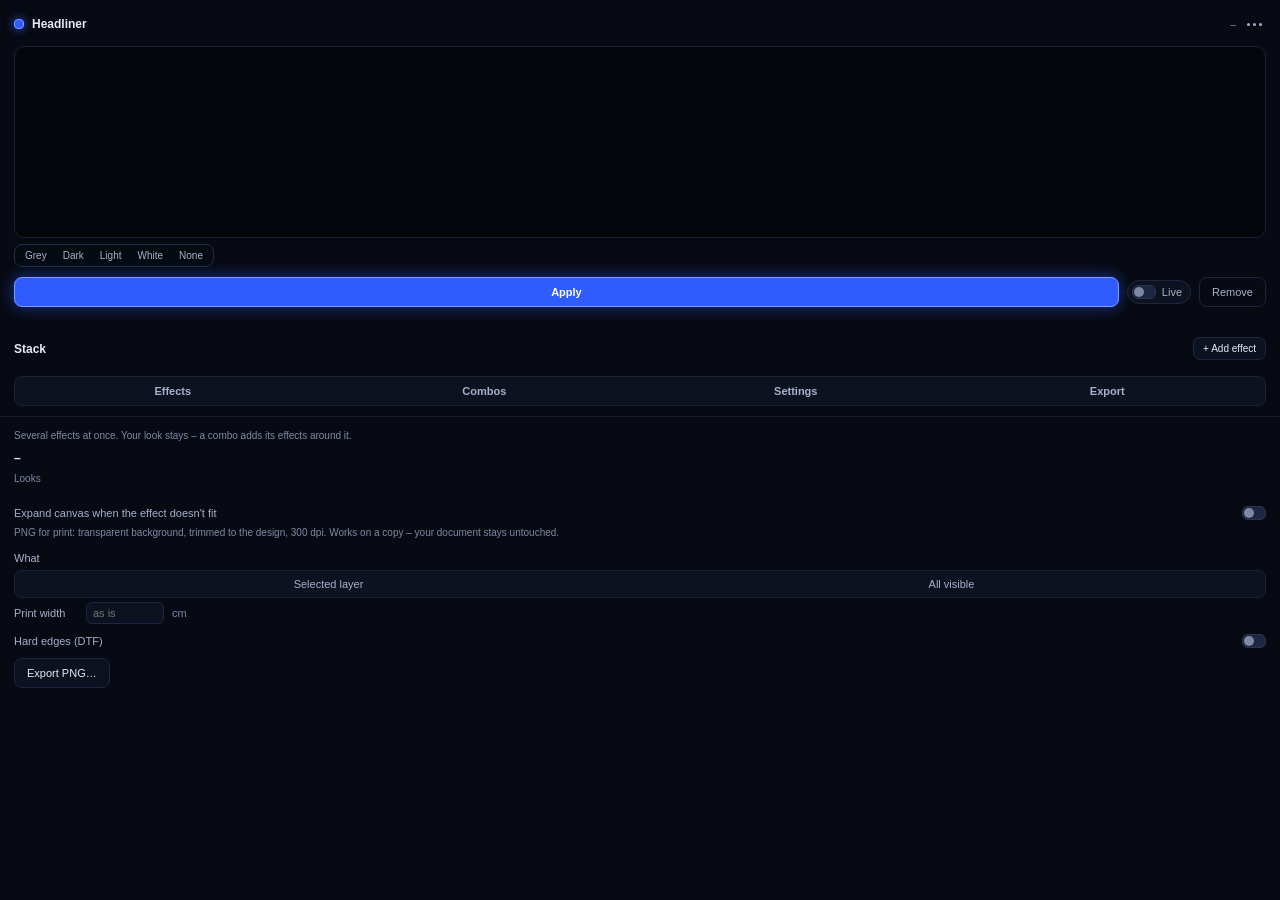
<file: render/index.html>
<!DOCTYPE html>
<html>
<head>
  <meta charset="utf-8">
  <link rel="stylesheet" href="ui.css">
  <link rel="stylesheet" href="styles.css">
</head>
<body>
  <div class="layout">
  <div class="top">
    <div class="header">
      <span class="brand"><span class="dot"></span><span class="brand-name">Headliner</span></span>
      <div class="head-right"><span id="sourceName" class="target-name">–</span>
        <div class="ibtn more-btn" id="toolsBtn" title="Options, reset, self-test"><span></span><span></span><span></span></div></div>
    </div>
    <div id="toolsMenu" class="menu hidden">
      <div class="switch line" data-for="autoUpdate" title="Re-render automatically when the text changes"><span class="knob"></span><span class="sw-label">Update when the text changes</span></div>
      <input type="checkbox" id="autoUpdate" class="hidden">
      <div class="menu-sep"></div>
      <div class="menu-item" id="resetAll" title="Default settings for the selected effect">Reset the selected effect</div>
      <div class="menu-item" id="selfTest" title="Creates a test document and checks every effect">Self-test</div>
    </div>

    <div id="previewBox" class="preview render-preview"></div>
    <div class="row between preview-under">
      <div class="seg mini" id="bgSeg">
        <div class="seg-btn" data-v="0" title="Grey background">Grey</div>
        <div class="seg-btn" data-v="1" title="Dark background">Dark</div>
        <div class="seg-btn" data-v="4" title="Light background">Light</div>
        <div class="seg-btn" data-v="3" title="White background">White</div>
        <div class="seg-btn" data-v="2" title="Transparent background">None</div>
      </div>
      <input type="text" id="bg" class="hidden" value="0">
    </div>

    <div class="actions">
      <div class="btn primary" id="render">Apply</div>
      <div class="switch" data-for="live" title="Update the document while you change settings"><span class="knob"></span><span class="sw-label">Live</span></div>
      <input type="checkbox" id="live" class="hidden">
      <div class="btn ghost" id="remove" title="Removes all effects – the original layer is back">Remove</div>
    </div>
    <div id="status" class="status"></div>

    <div class="stack-head">
      <span class="stack-title">Stack</span><span id="stackInfo" class="stack-info"></span>
      <div class="btn small" id="addFx" title="Add another effect: click this, then an effect">+ Add effect</div>
    </div>
    <div id="stackList" class="stack-list"></div>

    <div class="seg tabs" id="tabs">
      <div class="seg-btn" data-v="effects">Effects</div>
      <div class="seg-btn" data-v="combos">Combos</div>
      <div class="seg-btn" data-v="settings">Settings</div>
      <div class="seg-btn" data-v="export">Export</div>
    </div>
  </div>

  <div class="scroller" id="scroller">
  <div class="wrap">
    <div class="pane" data-pane="effects">
      <div id="fxGrid" class="fx-grid"></div>
    </div>

    <div class="pane" data-pane="combos">
      <div class="pane-note">Several effects at once. Your look stays – a combo adds its effects around it.</div>
      <div id="comboGrid" class="fx-grid"></div>
    </div>

    <div class="pane" data-pane="settings">
      <div class="set-head"><span id="effectName" class="set-name">–</span><span id="effectMode" class="set-mode"></span></div>
      <div class="sub-sec" id="lookSection">
        <div class="sub-title" id="lookTitle">Looks</div>
        <div id="lookGrid" class="fx-grid looks"></div>
      </div>
      <div id="controls"></div>
      <div class="hint" id="controlsHint"></div>
      <div class="switch line" data-for="expandCanvas"><span class="knob"></span><span class="sw-label">Expand canvas when the effect doesn't fit</span></div>
      <input type="checkbox" id="expandCanvas" class="hidden">
    </div>

    <div class="pane" data-pane="export">
      <div class="pane-note">PNG for print: transparent background, trimmed to the design, 300 dpi. Works on a copy – your document stays untouched.</div>
      <div class="field stack"><span class="field-label">What</span><div class="seg" id="expScopeSeg">
        <div class="seg-btn" data-v="group">Selected layer</div>
        <div class="seg-btn" data-v="all">All visible</div>
      </div></div>
      <input type="text" id="expScope" class="hidden" value="group">
      <div class="row"><span class="field-label">Print width</span><input id="expWidth" class="num" type="text" placeholder="as is"><span class="muted">cm</span></div>
      <div class="switch line" data-for="expHard" title="DTF printers turn semi-transparent pixels (glows, soft shadows) into halftone fringes"><span class="knob"></span><span class="sw-label">Hard edges (DTF)</span></div>
      <input type="checkbox" id="expHard" class="hidden">
      <div class="row"><div class="btn" id="exportBtn">Export PNG…</div></div>
    </div>
  </div>
  </div>
  </div>
  <script src="main.js"></script>
</body>
</html>
</file>
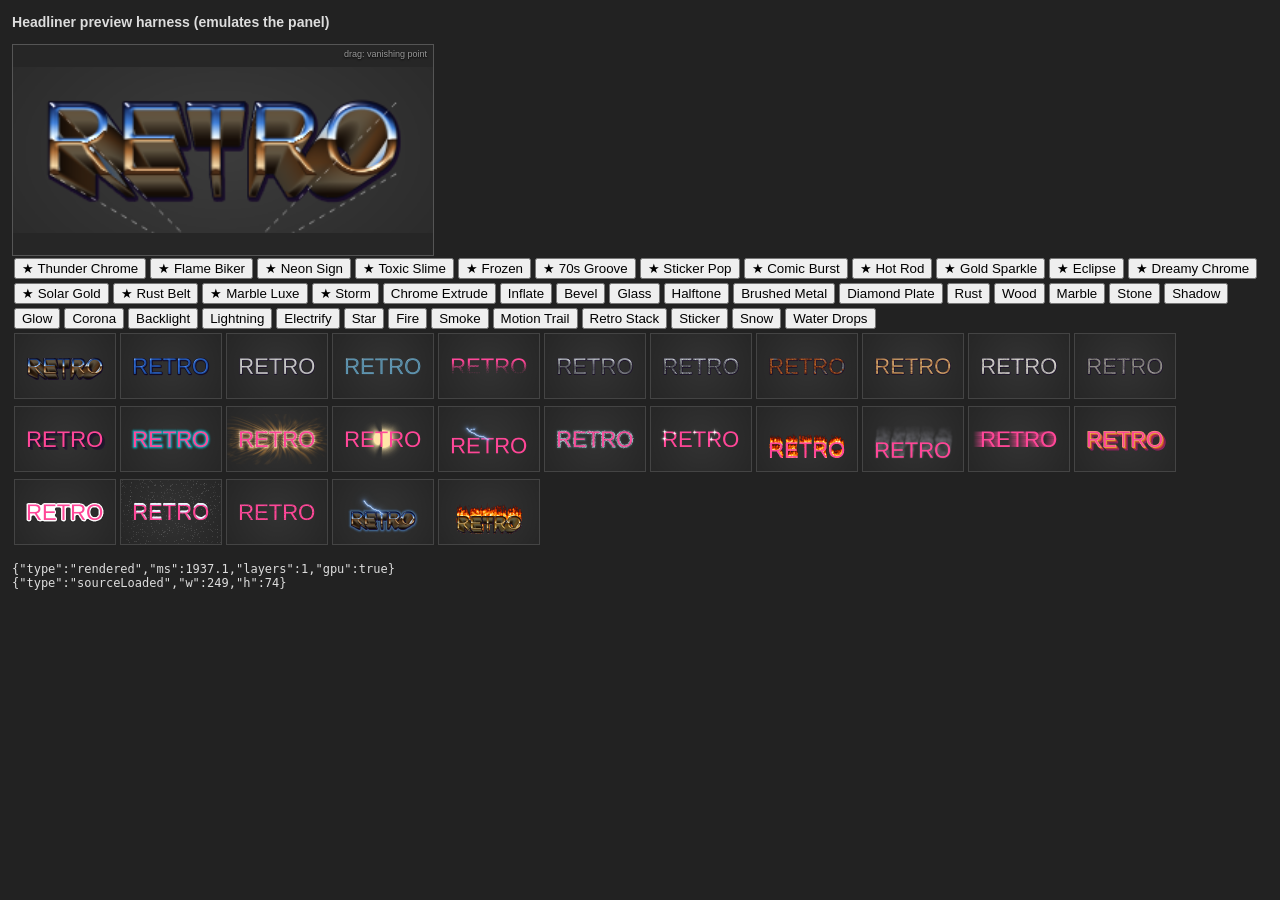
<file: tools/preview-harness.html>
<!DOCTYPE html>
<html>
<head>
<meta charset="utf-8">
<title>Headliner preview harness</title>
<style>
  body { background: #222; color: #ddd; font: 12px -apple-system, sans-serif; margin: 12px; }
  iframe { width: 420px; height: 210px; border: 1px solid #555; display: block; }
  button { margin: 2px; }
  #thumbs img { width: 100px; height: 64px; margin: 2px; border: 1px solid #444; }
  pre { white-space: pre-wrap; max-height: 200px; overflow: auto; }
</style>
</head>
<body>
<h3>Headliner preview harness (emulates the panel)</h3>
<iframe id="wv" src="../render/preview/index.html"></iframe>
<div id="btns"></div>
<div id="thumbs"></div>
<pre id="log"></pre>
<script src="../render/preview/fx.js"></script>
<script>
const { FX } = window.HL;
const log = (s) => { const el = document.getElementById("log"); el.textContent = s + "\n" + el.textContent.slice(0, 4000); };
const b64 = (u8) => { let s = ""; for (let i = 0; i < u8.length; i += 32768) s += String.fromCharCode.apply(null, u8.subarray(i, i + 32768)); return btoa(s); };
function textSource(text, size) {
  const c = document.createElement("canvas"), ctx = c.getContext("2d");
  ctx.font = `${size}px Impact, "Arial Black", sans-serif`;
  const w = Math.ceil(ctx.measureText(text).width + 4), h = Math.ceil(size * 1.05);
  c.width = w; c.height = h;
  ctx.font = `${size}px Impact, "Arial Black", sans-serif`; ctx.fillStyle = "#ff4696"; ctx.textBaseline = "top";
  ctx.fillText(text, 2, 2);
  const d = ctx.getImageData(0, 0, w, h).data, a = new Uint8Array(w * h), rgb = new Uint8Array(w * h * 3);
  for (let i = 0; i < w * h; i++) { a[i] = d[i * 4 + 3]; rgb[i * 3] = d[i * 4]; rgb[i * 3 + 1] = d[i * 4 + 1]; rgb[i * 3 + 2] = d[i * 4 + 2]; }
  return { a, rgb, w, h };
}
const params = new URLSearchParams(location.search);
const S = textSource(params.get("t") || "RETRO", 70);
const frame = document.getElementById("wv");
window.received = [];
let stack = params.get("combo") ? FX.comboStack(params.get("combo")) : FX.single(params.get("fx") || "chromeExtrude", {});
let sel = stack.entries[0].uid;
const post = (o) => frame.contentWindow.postMessage(JSON.stringify(o), "*");
const sendParams = () => post({ cmd: "params", stack, sel, bg: 0 });
function onMsg(m) {
  window.received.push(m);
  if (m.type === "thumb") { const img = document.createElement("img"); img.src = m.url; img.title = m.key; document.getElementById("thumbs").appendChild(img); return; }
  if (m.type === "drag") { const e = stack.entries.find((x) => x.uid === m.uid); if (e) Object.assign(e.values, m.values); }
  log(JSON.stringify(m).slice(0, 300));
}
frame.addEventListener("load", () => {
  frame.contentWindow.uxpHost = { postMessage: (s) => { let m = s; try { m = JSON.parse(s); } catch (e) { /* */ } onMsg(m); } };
  post({ cmd: "source", w: S.w, h: S.h, alpha: b64(S.a), rgb: b64(S.rgb) });
  sendParams();
  post({ cmd: "thumbs", tw: 200, th: 128, items: FX.EFFECTS.map((e) => ({ key: "fx:" + e.id, effect: e.id, values: {} }))
    .concat(Object.keys(FX.COMBOS).map((n) => ({ key: "combo:" + n, stack: FX.comboStack(n) }))) });
});
window.selectIndex = (i) => { sel = stack.entries[i].uid; sendParams(); };
for (const n of Object.keys(FX.COMBOS)) {
  const b = document.createElement("button"); b.textContent = "★ " + n;
  b.onclick = () => { stack = FX.comboStack(n); sel = stack.entries[0].uid; sendParams(); };
  document.getElementById("btns").appendChild(b);
}
for (const e of FX.EFFECTS) {
  const b = document.createElement("button"); b.textContent = e.name;
  b.onclick = () => { stack = FX.single(e.id, {}); sel = stack.entries[0].uid; sendParams(); };
  document.getElementById("btns").appendChild(b);
}
</script>
</body>
</html>
</file>
<file: render/ui.css>
/* Shared design – used by all tools (matches ui.js)
   Calm, dark, precise – and exactly one colour that glows: a deep electric blue.
   Base       #070a12   Surface #0d1220   Line   #1e2740
   Text       #e6ebf7   Text 2  #a7b1ca   muted     #7e89a6
   Accent     #2f5bff   Accent light #7b9cff
   Spacing on a 4 px grid. One font family (system font), hierarchy through weight and size. */

html, body {
  margin: 0;
  padding: 0;
  height: 100%;
  overflow: hidden;
  background-color: #070a12;
  color: #e6ebf7;
  font-family: -apple-system, "SF Pro Text", "Segoe UI", "Helvetica Neue", Arial, sans-serif;
  font-size: 11px;
}
.layout { display: flex; flex-direction: column; height: 100%; }
.top { flex-shrink: 0; padding: 12px 14px 10px; background-color: #070a12; border-bottom: 1px solid #141b2c; }
.scroller { flex: 1; overflow-y: scroll; }
.wrap { padding: 2px 14px 32px; }
.grow { flex: 1; }
b, strong { font-weight: 600; color: #e6ebf7; }

/* ---------- Header */
.header { display: flex; flex-direction: row; justify-content: space-between; align-items: center; margin-bottom: 10px; }
.brand { display: flex; flex-direction: row; align-items: center; }
.dot { width: 8px; height: 8px; border-radius: 4px; background-color: #2f5bff; border: 1px solid #7b9cff; margin-right: 8px; box-shadow: 0 0 10px rgba(47, 91, 255, 0.9); }
.brand-name { font-size: 12px; font-weight: 600; color: #e6ebf7; }
.target-name { color: #7e89a6; max-width: 150px; overflow: hidden; text-overflow: ellipsis; white-space: nowrap; font-size: 10px; }

/* ---------- Preview */
.preview {
  position: relative;
  height: 178px;
  border: 1px solid #1a2236;
  border-radius: 10px;
  background-color: #03050a;
  display: flex;
  align-items: center;
  justify-content: center;
  overflow: hidden;
}
.preview img { max-width: 100%; max-height: 176px; }
.preview-msg { color: #7e89a6; padding: 10px; text-align: center; }
.preview-tools { position: absolute; left: 8px; right: 8px; bottom: 8px; display: flex; flex-direction: row; justify-content: space-between; align-items: center; }
.preview-tools > * { margin-left: 6px; }
.preview-tools > *:first-child { margin-left: 0; }

/* ---------- Segments */
.seg { display: flex; flex-direction: row; padding: 2px; border-radius: 8px; background-color: #0d1220; border: 1px solid #1a2236; }
.seg-btn { flex: 1; text-align: center; font-size: 11px; padding: 5px 8px; border-radius: 6px; cursor: pointer; color: #a7b1ca; }
.seg-btn:hover { color: #e6ebf7; }
.seg-btn.active { background-color: #1b2a5c; color: #ffffff; }
.seg.target { margin-top: 10px; }
.seg.target .seg-btn { padding: 7px 8px; font-weight: 600; }
.seg.target .seg-btn.active { background-color: #2f5bff; }
.seg.mini { background-color: rgba(7, 10, 18, 0.82); border-color: #232d48; }
.seg.mini .seg-btn { padding: 3px 8px; font-size: 10px; }
/* many options: wrapping choice instead of a dropdown */
.seg.wrap { flex-wrap: wrap; }
.seg.wrap .seg-btn { flex: 0 0 auto; padding: 5px 9px; margin: 1px; }

.target-info { font-size: 10px; color: #7b9cff; padding: 6px 2px 0; }

/* ---------- Switches */
.switch { display: flex; flex-direction: row; align-items: center; cursor: pointer; padding: 4px 8px 4px 4px; border-radius: 14px; border: 1px solid #1e2740; background-color: #0d1220; }
.switch .knob { width: 22px; height: 12px; border-radius: 6px; background-color: #1e2740; border: 1px solid #2a3554; position: relative; margin-right: 6px; flex-shrink: 0; }
.switch .knob::after { content: ""; position: absolute; top: 1px; left: 1px; width: 10px; height: 10px; border-radius: 5px; background-color: #7e89a6; }
.switch .sw-label { font-size: 11px; color: #a7b1ca; }
.switch.on { border-color: #2f5bff; }
.switch.on .knob { background-color: #2f5bff; border-color: #7b9cff; }
.switch.on .knob::after { left: 11px; background-color: #ffffff; }
.switch.on .sw-label { color: #ffffff; }
.switch.small { padding: 3px 7px 3px 3px; background-color: rgba(7, 10, 18, 0.82); border-color: #232d48; }
.switch.small .sw-label { font-size: 10px; }
/* switch as a row in a section: no frame, text left, knob right */
.switch.line { justify-content: space-between; flex-direction: row-reverse; border: none; background-color: transparent; padding: 6px 0; border-radius: 0; }
.switch.line .knob { margin-right: 0; margin-left: 8px; }
.switch.line.on .sw-label { color: #e6ebf7; }

/* ---------- Buttons */
.btn { text-align: center; font-size: 11px; padding: 8px 12px; border-radius: 8px; cursor: pointer; border: 1px solid #1e2740; background-color: #0d1220; color: #e6ebf7; }
.btn:hover { border-color: #3a4a78; }
.btn:active { opacity: 0.85; }
.btn.primary { flex: 1; background-color: #2f5bff; border-color: #7b9cff; color: #ffffff; font-weight: 600; box-shadow: 0 0 16px rgba(47, 91, 255, 0.55); }
.btn.primary:hover { background-color: #3d68ff; }
.btn.ghost { background-color: transparent; color: #a7b1ca; }
.btn.small { font-size: 10px; padding: 5px 9px; border-radius: 7px; }
.btn.disabled { opacity: 0.4; }

.actions { display: flex; flex-direction: row; align-items: center; margin-top: 10px; }
.actions > * { margin-right: 8px; }
.actions > *:last-child { margin-right: 0; }
.status { margin-top: 6px; min-height: 14px; font-size: 10px; color: #a7b1ca; }
.status.err { color: #ff8a9a; }

/* ---------- Sliders */
.sl { padding: 5px 0 7px; }
.sl-head { display: flex; flex-direction: row; justify-content: space-between; align-items: center; margin-bottom: 5px; }
.sl-label { font-size: 11px; color: #a7b1ca; }
.sl-val { display: flex; flex-direction: row; align-items: center; }
.sl-num { width: 38px; text-align: right; font-size: 11px; color: #e6ebf7; background-color: transparent; border: 1px solid transparent; border-radius: 4px; padding: 0 2px; }
.sl-num:hover { border-color: #1e2740; }
.sl-num:focus { border-color: #2f5bff; background-color: #0d1220; }
.sl-unit { width: 14px; color: #7e89a6; font-size: 10px; padding-left: 2px; }
.sl-track { position: relative; height: 14px; margin: 0 5px; cursor: pointer; }
.sl-rail { position: absolute; left: 0; right: 0; top: 6px; height: 2px; border-radius: 1px; background-color: #1e2740; }
.sl-fill { position: absolute; top: 6px; height: 2px; border-radius: 1px; background-color: #2f5bff; box-shadow: 0 0 8px rgba(47, 91, 255, 0.8); }
.sl-thumb { position: absolute; top: 2px; width: 10px; height: 10px; margin-left: -5px; border-radius: 5px; background-color: #e6ebf7; border: 1px solid #7b9cff; }
.sl:hover .sl-label { color: #e6ebf7; }
.sl.dragging .sl-thumb { background-color: #ffffff; box-shadow: 0 0 10px rgba(123, 156, 255, 0.9); }
.sl.dragging .sl-label { color: #ffffff; }
.strength { margin-top: 8px; }
.strength .sl-label { color: #e6ebf7; font-weight: 600; }

/* sub-settings: indented on a tinted surface */
.sl.sub, .row.sub, .field.sub { margin-left: 10px; padding-left: 10px; padding-right: 8px; background-color: #0b1020; border-radius: 6px; }
.row.sub, .field.sub { padding-top: 5px; padding-bottom: 5px; margin-top: 2px; margin-bottom: 4px; }
.subgroup { margin: 4px 0 6px 10px; padding: 2px 8px 4px 10px; background-color: #0b1020; border-radius: 6px; }

/* group with a switch in its head (e.g. toner / dropouts): one box, no nested cards */
.group { margin: 6px 0 8px; padding: 2px 10px 6px; border-radius: 8px; border: 1px solid #141b2c; }
.group-head { display: flex; flex-direction: row; align-items: center; }
.group-head > * { margin-right: 8px; }
.group-head > *:last-child { margin-right: 0; }
.group-note { font-size: 10px; color: #7e89a6; }

/* ---------- Sections */
.sec { border-top: 1px solid #121928; }
.sec:first-child { border-top: none; }
.sec-head { display: flex; flex-direction: row; align-items: center; padding: 12px 0 10px; cursor: pointer; }
.sec-title { font-size: 12px; font-weight: 600; color: #e6ebf7; }
.sec-meta { flex: 1; font-size: 10px; color: #7e89a6; padding-left: 8px; white-space: nowrap; overflow: hidden; text-overflow: ellipsis; }
.chev { width: 16px; text-align: center; font-size: 13px; color: #7b9cff; }
.sec-head:hover .sec-title { color: #ffffff; }
.sec .sec-body, .sec .c-open { display: none; }
.sec.open .sec-body { display: block; padding-bottom: 12px; }
.sec.open .c-open { display: block; }
.sec.open .c-closed { display: none; }

/* ---------- Rows and fields */
.row, .field { display: flex; flex-direction: row; align-items: center; margin: 4px 0; }
.row > *, .field > * { margin-right: 8px; }
.row > *:last-child, .field > *:last-child { margin-right: 0; }
.row.between { justify-content: space-between; }
.field { padding-top: 4px; }
.field .seg-btn, .row .seg-btn { white-space: nowrap; padding: 5px 6px; }
.field-label { width: 64px; flex-shrink: 0; font-size: 11px; color: #a7b1ca; }
.field.stack { flex-direction: column; align-items: stretch; }
.field.stack > * { margin-right: 0; }
.field.stack .field-label { width: auto; margin-bottom: 6px; }
.tools-row { flex-wrap: wrap; }
.tools-row > * { margin-bottom: 4px; }

/* ---------- Tiles (looks, textures, effects) */
.tiles { display: flex; flex-direction: row; flex-wrap: wrap; margin: 0 -3px; }
.tile, .look { box-sizing: border-box; width: 31.3%; margin: 1%; padding: 3px; border: 1px solid #141b2c; border-radius: 8px; cursor: pointer; background-color: #0b0f1a; }
.tile:hover, .look:hover { border-color: #2a3a66; }
.tile.active, .look.active { border-color: #2f5bff; background-color: #101a3a; }
.tile img, .tile .ph, .look img, .look .ph { width: 100%; height: 46px; border-radius: 5px; background-color: #03050a; }
.tile .lbl, .look .lbl { font-size: 10px; color: #a7b1ca; text-align: center; white-space: nowrap; overflow: hidden; text-overflow: ellipsis; padding: 4px 0 1px; }
.tile.active .lbl, .look.active .lbl { color: #ffffff; }
.look-grid { display: flex; flex-direction: row; flex-wrap: wrap; margin: 0 -3px; }

/* ---------- Colours */
.swatch-wrap { display: flex; flex-direction: row; align-items: center; }
.swatch { width: 20px; height: 20px; border-radius: 10px; border: 1px solid #3a4565; cursor: pointer; margin-right: 6px; flex-shrink: 0; }
.hex-label { font-size: 10px; color: #7e89a6; }
.color-pop { margin: 4px 0 10px; padding: 10px; border-radius: 10px; background-color: #0d1220; border: 1px solid #263256; }
.pal { display: flex; flex-direction: row; flex-wrap: wrap; margin: -2px; }
.pal-c { width: 20px; height: 20px; border-radius: 10px; margin: 3px; cursor: pointer; border: 1px solid rgba(255, 255, 255, 0.12); }
.pal-c.on { border: 2px solid #ffffff; }
.pop-row { display: flex; flex-direction: row; align-items: center; margin-top: 8px; }
.pop-row > * { margin-right: 6px; }

/* ---------- Inputs */
input[type="text"] { background-color: #0d1220; color: #e6ebf7; border: 1px solid #1e2740; border-radius: 6px; font-size: 11px; padding: 4px 6px; }
input[type="text"]:focus { border-color: #2f5bff; }
.hex { width: 70px; }
.num { width: 64px; }

/* ---------- Presets */
.preset-list { margin-bottom: 6px; }
.preset { display: flex; flex-direction: row; align-items: center; padding: 6px 8px; margin: 3px 0; border-radius: 7px; background-color: #0d1220; border: 1px solid #141b2c; }
.preset:hover { border-color: #2a3a66; }
.preset-name { flex: 1; cursor: pointer; color: #e6ebf7; }
.preset-del { width: 16px; text-align: center; cursor: pointer; color: #7e89a6; font-size: 13px; }
.preset-del:hover { color: #ff8a9a; }
.empty { color: #7e89a6; font-size: 10px; padding: 4px 0 6px; }
.hint { font-size: 10px; color: #7e89a6; margin: 10px 0 2px; line-height: 15px; }
.muted { color: #7e89a6; }

.fine-label { font-size: 10px; font-weight: 600; color: #7b9cff; margin: 12px 0 2px; }
.fine-label:first-child { margin-top: 0; }

/* ---------- hidden (last, specific enough for every element above) */
.hidden, .row.hidden, .sl.hidden, .field.hidden, .group.hidden, .subgroup.hidden, .swatch-wrap.hidden, .color-pop.hidden, .btn.hidden, .switch.hidden, .seg.hidden, .preview img.hidden, .preview-msg.hidden, input.hidden { display: none; }
</file>
<file: render/styles.css>
/* Headliner – additions to the shared design (ui.css) */
.render-preview { height: 190px; }
.render-preview webview { width: 100%; height: 190px; border: none; }
.preview-under { margin-top: 6px; }

/* header: target name + options menu */
.head-right { display: flex; flex-direction: row; align-items: center; }
.ibtn { display: flex; flex-direction: row; align-items: center; justify-content: center; width: 24px; height: 24px; margin-left: 6px; border-radius: 7px; cursor: pointer; }
.ibtn:hover { background-color: #121a2e; }
.more-btn span { width: 3px; height: 3px; border-radius: 2px; margin: 0 1.5px; background-color: #a7b1ca; }
.more-btn.on { background-color: #1b2a5c; }
.more-btn.on span, .more-btn:hover span { background-color: #e6ebf7; }
/* opens in the flow (not over the preview: the preview is a WebView, which always draws on top) */
.menu { margin: -2px 0 10px; padding: 6px; border-radius: 10px; border: 1px solid #232d48; background-color: #0b1020; }
.menu.hidden { display: none; }
.menu .switch.line { margin: 2px 8px; }
.menu-item { padding: 6px 8px; border-radius: 6px; font-size: 11px; color: #c9d1e6; cursor: pointer; }
.menu-item:hover { background-color: #16203a; color: #ffffff; }
.menu-sep { height: 1px; margin: 4px 6px; background-color: #1a2236; }

/* tabs under the stack */
.tabs { margin-top: 10px; }
.tabs .seg-btn { padding: 6px 4px; font-weight: 600; }
.pane.hidden { display: none; }
.pane-note { font-size: 10px; line-height: 14px; color: #7e89a6; margin: 0 0 8px; }
.wrap { padding-top: 12px; }

/* effect tiles: click = apply. Three across, grouped by what they do */
.fx-grid { display: flex; flex-direction: row; flex-wrap: wrap; margin: 0 -1%; }
.fx-h { width: 98%; margin: 12px 1% 6px; display: flex; flex-direction: row; align-items: center; }
.fx-h:first-child { margin-top: 0; }
.fx-h .t { font-size: 11px; font-weight: 600; color: #e6ebf7; }
.fx-h .n { font-size: 10px; color: #7e89a6; margin-left: 6px; }
.fx-tile { box-sizing: border-box; width: 31.33%; margin: 0 1% 8px; padding: 2px; border: 1px solid transparent; border-radius: 8px; cursor: pointer; }
.fx-tile:hover { border-color: #2a3a66; background-color: #0b0f1a; }
.fx-tile.active { border-color: #2f5bff; background-color: #101a3a; }
.fx-tile.adding { border-color: #2a3a66; border-style: dashed; }
.fx-tile img { width: 100%; height: 54px; border-radius: 6px; background-color: #03050a; }
.fx-tile .lbl { font-size: 10px; color: #a7b1ca; text-align: center; white-space: nowrap; overflow: hidden; text-overflow: ellipsis; padding: 4px 0 2px; }
.fx-tile:hover .lbl { color: #e6ebf7; }
.fx-tile.active .lbl { color: #ffffff; font-weight: 600; }

/* settings of the selected effect */
.set-head { display: flex; flex-direction: row; align-items: baseline; margin-bottom: 8px; }
.set-name { font-size: 12px; font-weight: 600; color: #e6ebf7; }
.set-mode { font-size: 10px; color: #7b9cff; margin-left: 8px; }
.sub-sec { margin-bottom: 8px; }
.sub-sec.hidden { display: none; }
.sub-title { font-size: 10px; color: #7e89a6; margin-bottom: 6px; }
.looks .fx-tile img { height: 44px; }

/* press feedback */
.fx-tile, .seg-btn, .menu-item, .ibtn, .btn { transition: transform 120ms ease-out; }
.fx-tile:active, .seg-btn:active, .ibtn:active, .btn:active { transform: scale(0.97); }

/* effect stack (always visible at the top) */
.stack-head { display: flex; flex-direction: row; align-items: center; margin-top: 10px; }
.stack-title { font-size: 12px; font-weight: 600; color: #e6ebf7; }
.stack-info { flex: 1; font-size: 10px; color: #7e89a6; padding-left: 8px; white-space: nowrap; overflow: hidden; text-overflow: ellipsis; }
.stack-info.pending { color: #ffb35c; }
#addFx.add-on { border-color: #2f5bff; background-color: #1b2a5c; color: #ffffff; }
.stack-list { max-height: 112px; overflow-y: auto; margin: 6px 0 2px; }
.stack-empty { font-size: 10px; color: #7e89a6; padding: 4px 2px; }
.stack-row { display: flex; flex-direction: row; align-items: center; height: 26px; padding: 0 8px; border-radius: 7px; margin-bottom: 3px; background-color: #0d1220; border: 1px solid #141b2c; }
.stack-row.sel { border-color: #2f5bff; background-color: #101a3a; }
.stack-row.off .nm { color: #5d6884; text-decoration: line-through; }
.stack-row .eye { width: 16px; font-size: 10px; cursor: pointer; color: #7b9cff; }
.stack-row .nm { flex: 1; font-size: 11px; cursor: pointer; color: #e6ebf7; white-space: nowrap; overflow: hidden; text-overflow: ellipsis; }
.stack-row.sel .nm { font-weight: 600; }
.stack-row .zone { font-size: 10px; color: #7e89a6; margin-right: 6px; cursor: pointer; }
.stack-row .bt { width: 16px; text-align: center; font-size: 9px; cursor: pointer; color: #a7b1ca; }
.stack-row .bt.dis { color: #2a3554; cursor: default; }
.stack-row .rm:hover { color: #ff8a9a; }

/* colour: swatch + hex; palette and colour wheel below */
.wheel-pop { margin: 2px 0 10px; padding: 10px; border-radius: 10px; background-color: #0d1220; border: 1px solid #263256; }
.wheel { position: relative; width: 150px; height: 150px; margin: 8px auto 2px; cursor: crosshair; }
.wheel img { position: absolute; left: 0; top: 0; width: 150px; height: 150px; }
.wheel .wdot { position: absolute; width: 10px; height: 10px; border-radius: 6px; border: 2px solid #fff; box-sizing: border-box; }
.swatch.empty { background-color: transparent; border-style: dashed; }

.hidden, .sec.hidden, .wheel-pop.hidden, .row.hidden { display: none; }
</file>
